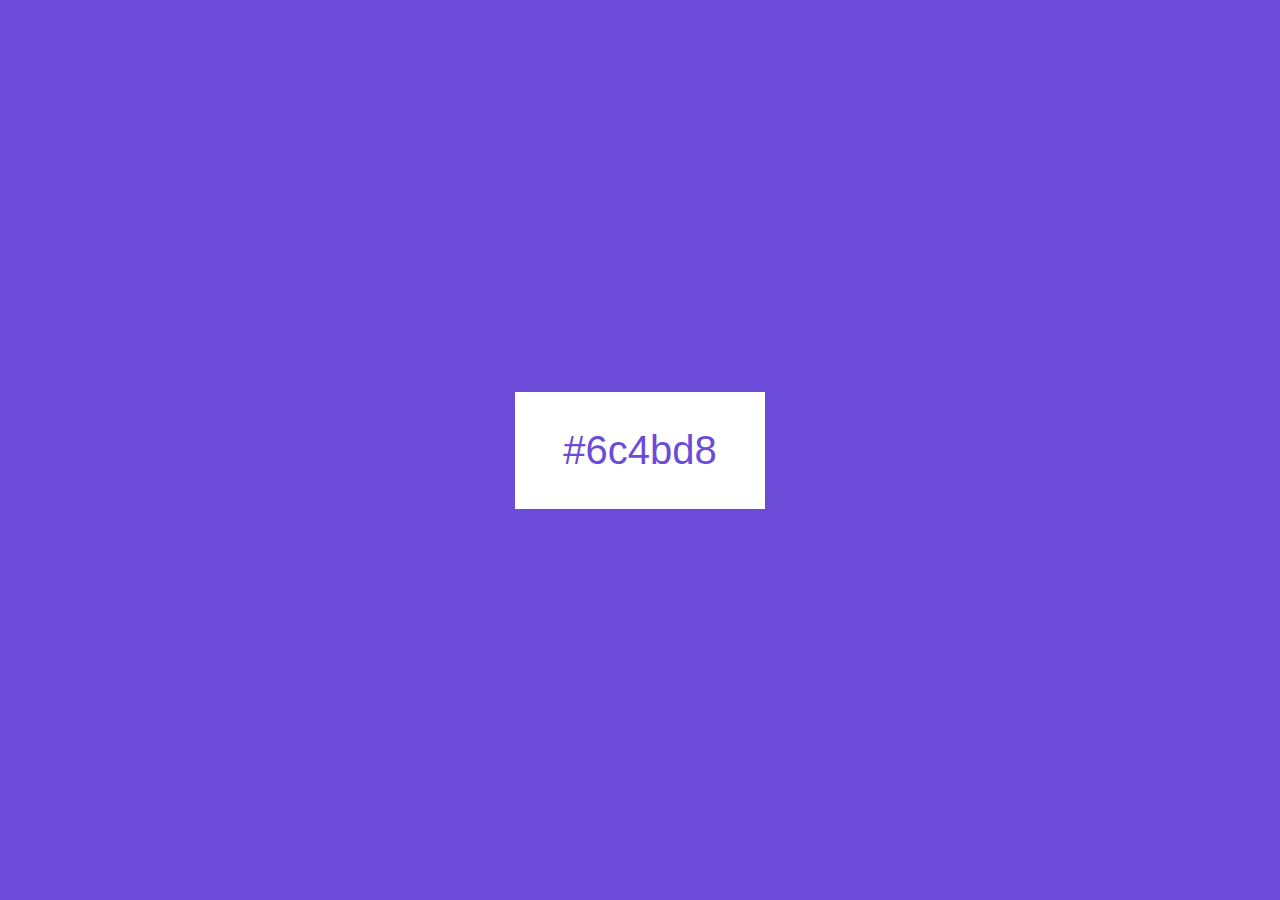
<file: index.html>
<!DOCTYPE html>
<html lang="en">

<head>
    <meta charset="UTF-8">
    <meta name="viewport" content="width=device-width, initial-scale=1.0">
    <meta http-equiv="X-UA-Compatible" content="ie=edge">
    <title>#000000</title>
    <link type="image/x-icon" rel="shortcut icon" href="[data-uri]">
    <style>
        :root {
            --color: #000000;
            --color-transparent: #00000022;
        }

        ::selection {
            background: var(--color-transparent);
        }

        html,
        body {
            background: var(--color);
            height: 100%;
            margin: 0;
        }

        body {
            display: flex;
            align-items: center;
            justify-content: center;
            cursor: pointer;
        }

        #color {
            background: white;
            color: var(--color);
            font-size: 2.5rem;
            font-weight: 300;
            padding: 2.25rem 3rem;
            font-family: -apple-system, BlinkMacSystemFont, avenir next, avenir, helvetica neue, helvetica, ubuntu, roboto, noto, segoe ui, arial, sans-serif;
            cursor: text;
        }
    </style>
</head>

<body>
    <p id="color">#000000</p>
    <script>
        function randomInt(min, max) {
            return Math.floor(Math.random() * (max - min + 1) + min);
        }

        function hslToHex(h, s, l) {
            h /= 360;
            s /= 100;
            l /= 100;
            var r = void 0,
                g = void 0,
                b = void 0;
            if (s === 0) {
                r = g = b = l; // achromatic
            } else {
                var hue2rgb = function hue2rgb(p, q, t) {
                    if (t < 0) t += 1;
                    if (t > 1) t -= 1;
                    if (t < 1 / 6) return p + (q - p) * 6 * t;
                    if (t < 1 / 2) return q;
                    if (t < 2 / 3) return p + (q - p) * (2 / 3 - t) * 6;
                    return p;
                };
                var q = l < 0.5 ? l * (1 + s) : l + s - l * s;
                var p = 2 * l - q;
                r = hue2rgb(p, q, h + 1 / 3);
                g = hue2rgb(p, q, h);
                b = hue2rgb(p, q, h - 1 / 3);
            }
            var toHex = function toHex(x) {
                var hex = Math.round(x * 255).toString(16);
                return hex.length === 1 ? '0' + hex : hex;
            };
            return '#' + toHex(r) + toHex(g) + toHex(b);
        }

        window.onload = function () {
            let stopProp = function (ev) {
                ev.stopPropagation();
            }

            var colorElement = document.getElementById("color");
            colorElement.addEventListener("click", stopProp, false);
            colorElement.addEventListener("mousedown", stopProp, false);

            var setFavicon = function (hex) {
                var canvas = document.createElement('canvas');
                canvas.width = 16;
                canvas.height = 16;
                var ctx = canvas.getContext('2d');
                ctx.fillStyle = hex;
                ctx.fillRect(0, 0, 16, 16);
                document.getElementsByTagName('link')[0].href = canvas.toDataURL("image/x-icon");
            }

            var setRandomColor = function setRandomColor() {
                var h = void 0,
                    s = void 0,
                    l = void 0;

                h = randomInt(0, 359);
                s = randomInt(55, 75);
                l = randomInt(40, 60);

                document.documentElement.style.setProperty('--color', 'hsl(' + h + ', ' + s + '%, ' + l + '%)');
                var hex = hslToHex(h, s, l);
                document.title = hex;
                colorElement.innerHTML = hex;
                document.documentElement.style.setProperty('--color-transparent', hex + '22');

                setFavicon(hex);
            };
            setRandomColor();

            var body = document.getElementsByTagName("body")[0];
            body.addEventListener("mousedown", function (ev) {
                ev.preventDefault();
            });
            body.addEventListener("click", function () {
                setRandomColor();
            }, false);
        };
    </script>
</body>

</html>
</file>
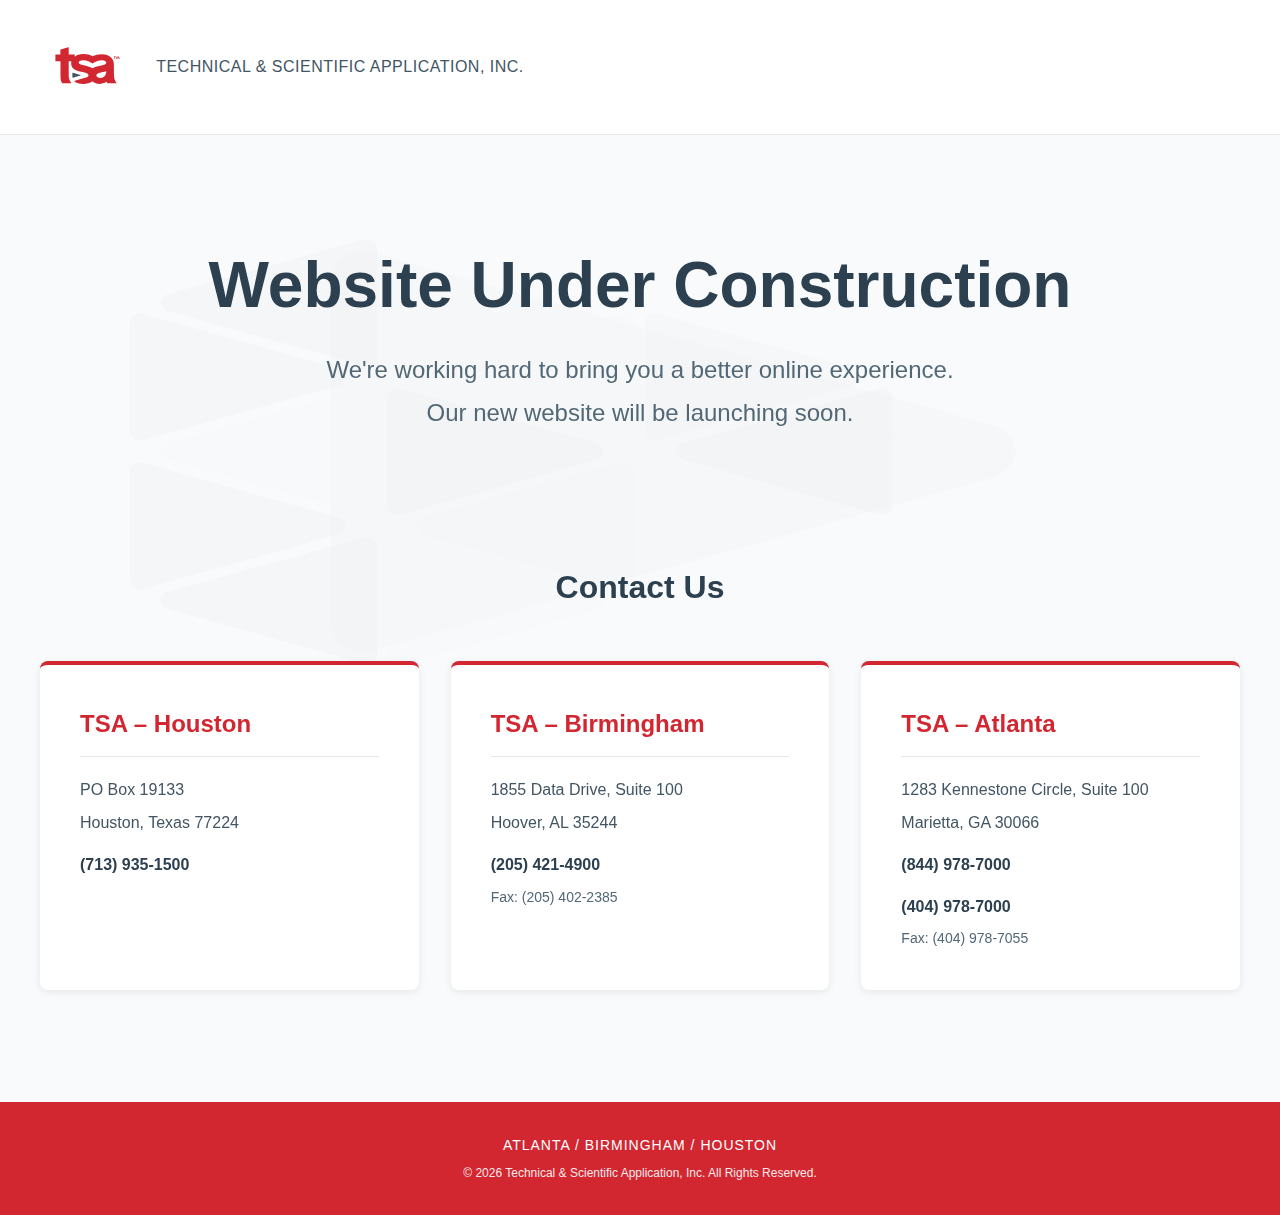
<file: under-construction/index.html>
<!DOCTYPE html>
<html lang="en">
<head>
    <meta charset="UTF-8">
    <meta name="viewport" content="width=device-width, initial-scale=1.0">
    <meta name="description" content="TSA - Technical & Scientific Application, Inc. website is currently under construction. Contact us at our Houston, Birmingham, or Atlanta offices.">
    <title>TSA - Website Under Construction</title>

    <!-- Custom CSS -->
    <link rel="stylesheet" href="styles.css">
</head>
<body>
    <!-- Watermark Background -->
    <div class="watermark-container">
        <img src="assets/Web_Arrow.svg" alt="" class="watermark" aria-hidden="true">
    </div>

    <!-- Header -->
    <header class="header">
        <div class="container">
            <div class="logo-wrapper">
                <img src="assets/tsa_pri_pos_rgb.svg" alt="TSA - Technical & Scientific Application, Inc." class="logo">
                <span class="tagline">Technical & Scientific Application, Inc.</span>
            </div>
        </div>
    </header>

    <!-- Main Content -->
    <main class="main-content">
        <div class="container">
            <!-- Hero Section -->
            <section class="hero">
                <h1 class="hero-title">Website Under Construction</h1>
                <p class="hero-subtitle">We're working hard to bring you a better online experience.<br>Our new website will be launching soon.</p>
            </section>

            <!-- Contact Information Section -->
            <section class="contact-section">
                <h2 class="section-title">Contact Us</h2>

                <div class="offices-grid">
                    <!-- Houston Office -->
                    <div class="office-card">
                        <h3 class="office-name">TSA – Houston</h3>
                        <div class="office-details">
                            <p>PO Box 19133</p>
                            <p>Houston, Texas 77224</p>
                            <p class="phone">(713) 935-1500</p>
                        </div>
                    </div>

                    <!-- Birmingham Office -->
                    <div class="office-card">
                        <h3 class="office-name">TSA – Birmingham</h3>
                        <div class="office-details">
                            <p>1855 Data Drive, Suite 100</p>
                            <p>Hoover, AL 35244</p>
                            <p class="phone">(205) 421-4900</p>
                            <p class="fax">Fax: (205) 402-2385</p>
                        </div>
                    </div>

                    <!-- Atlanta Office -->
                    <div class="office-card">
                        <h3 class="office-name">TSA – Atlanta</h3>
                        <div class="office-details">
                            <p>1283 Kennestone Circle, Suite 100</p>
                            <p>Marietta, GA 30066</p>
                            <p class="phone">(844) 978-7000</p>
                            <p class="phone">(404) 978-7000</p>
                            <p class="fax">Fax: (404) 978-7055</p>
                        </div>
                    </div>
                </div>
            </section>
        </div>
    </main>

    <!-- Footer -->
    <footer class="footer">
        <div class="container">
            <div class="footer-content">
                <p class="footer-locations">Atlanta / Birmingham / Houston</p>
                <p class="footer-copyright">&copy; <span id="current-year"></span> Technical & Scientific Application, Inc. All Rights Reserved.</p>
            </div>
        </div>
    </footer>

    <script>
        // Set current year in footer
        document.getElementById('current-year').textContent = new Date().getFullYear();
    </script>
</body>
</html>
</file>
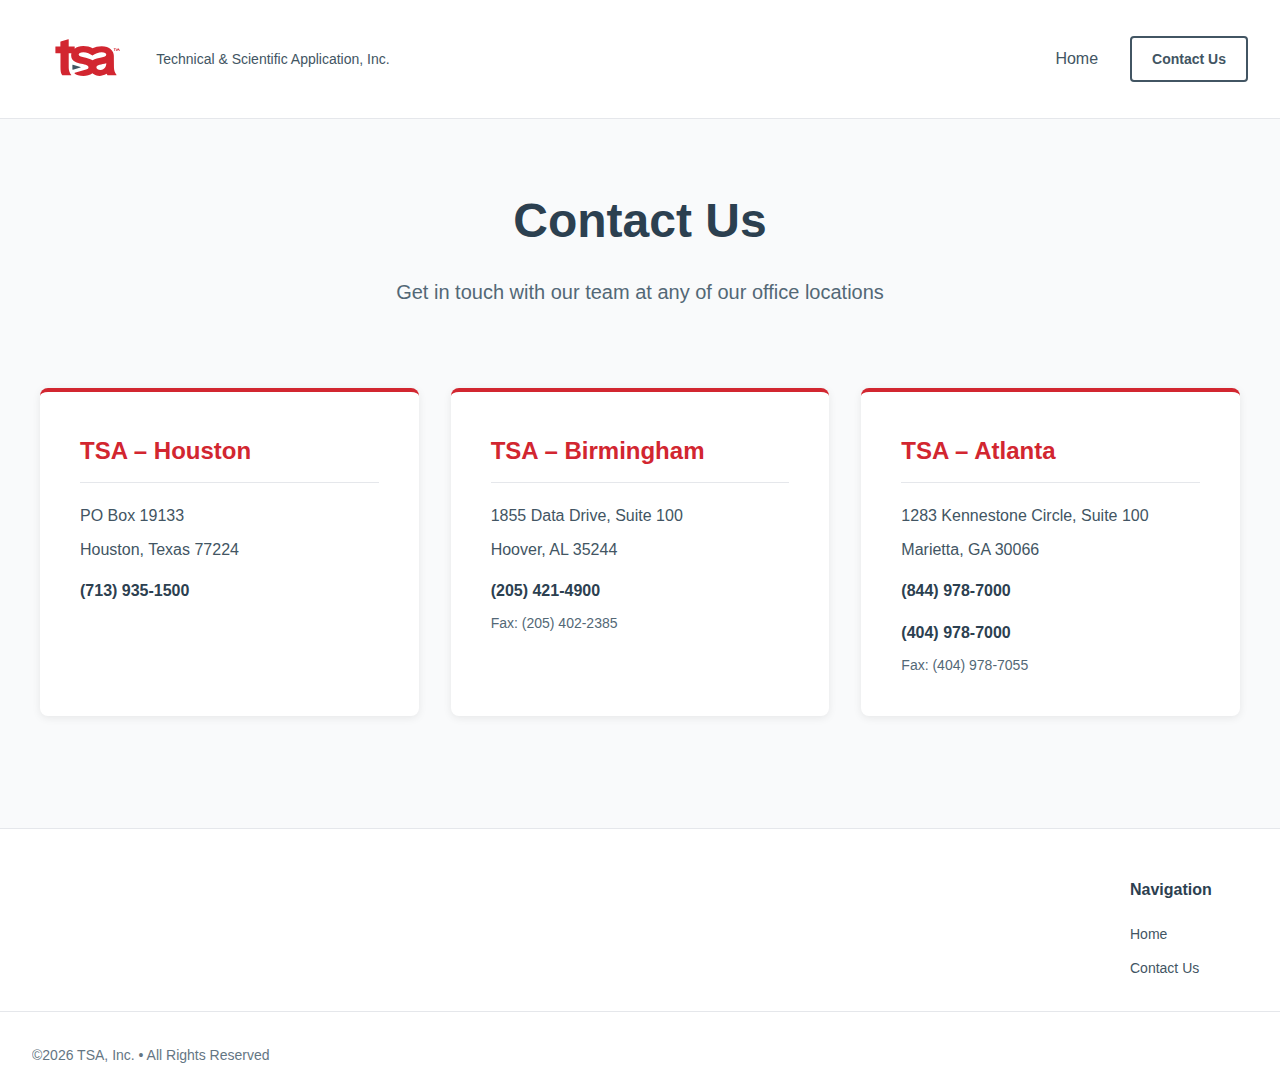
<file: contact.html>
<!DOCTYPE html>
<html lang="en">
<head>
    <meta charset="UTF-8">
    <meta name="viewport" content="width=device-width, initial-scale=1.0">
    <meta name="description" content="Contact TSA - Technical & Scientific Application, Inc. Reach out to our Houston, Birmingham, or Atlanta offices.">
    <title>Contact Us - TSA</title>

    <!-- Custom CSS -->
    <link rel="stylesheet" href="styles.css">
</head>
<body>
    <!-- Navigation Header -->
    <nav class="nav">
        <div class="container">
            <div class="nav-content">
                <div class="nav-logo">
                    <img src="assets/tsa_pri_pos_rgb.svg" alt="TSA - Technical & Scientific Application, Inc." class="logo">
                    <span class="nav-company-name">Technical & Scientific Application, Inc.</span>
                </div>
                <div class="nav-links">
                    <a href="index.html" class="nav-link">Home</a>
                    <a href="contact.html" class="btn btn-outline">Contact Us</a>
                </div>
            </div>
        </div>
    </nav>

    <!-- Page Title -->
    <section class="page-header">
        <div class="container">
            <h1 class="page-title">Contact Us</h1>
            <p class="page-subtitle">Get in touch with our team at any of our office locations</p>
        </div>
    </section>

    <!-- Main Content -->
    <main class="main-content">
        <div class="container">
            <!-- Office Locations Grid -->
            <section class="contact-section">
                <div class="offices-grid">
                    <!-- Houston Office -->
                    <div class="office-card">
                        <h3 class="office-name">TSA – Houston</h3>
                        <div class="office-details">
                            <p>PO Box 19133</p>
                            <p>Houston, Texas 77224</p>
                            <p class="phone">(713) 935-1500</p>
                        </div>
                    </div>

                    <!-- Birmingham Office -->
                    <div class="office-card">
                        <h3 class="office-name">TSA – Birmingham</h3>
                        <div class="office-details">
                            <p>1855 Data Drive, Suite 100</p>
                            <p>Hoover, AL 35244</p>
                            <p class="phone">(205) 421-4900</p>
                            <p class="fax">Fax: (205) 402-2385</p>
                        </div>
                    </div>

                    <!-- Atlanta Office -->
                    <div class="office-card">
                        <h3 class="office-name">TSA – Atlanta</h3>
                        <div class="office-details">
                            <p>1283 Kennestone Circle, Suite 100</p>
                            <p>Marietta, GA 30066</p>
                            <p class="phone">(844) 978-7000</p>
                            <p class="phone">(404) 978-7000</p>
                            <p class="fax">Fax: (404) 978-7055</p>
                        </div>
                    </div>
                </div>
            </section>
        </div>
    </main>

    <!-- Footer -->
    <footer class="footer-new">
        <div class="container">
            <div class="footer-main">
                <div class="footer-brand">
                    <!--<img src="assets/tsa_pri_pos_rgb.svg" alt="TSA" class="logo">-->
                    <!--<p class="footer-company-name">Technical & Scientific Application, Inc</p>-->
                </div>
                <div class="footer-links">
                    <div class="footer-column">
                        <h5 class="footer-heading">Navigation</h5>
                        <a href="index.html" class="footer-link">Home</a>
                        <a href="contact.html" class="footer-link">Contact Us</a>
                    </div>
                </div>
            </div>
            <div class="footer-divider"></div>
            <div class="footer-bottom">
                <p class="footer-copyright">&copy;<span id="current-year"></span> TSA, Inc. • All Rights Reserved</p>
                <!--<a href="#" class="footer-terms">Terms & Conditions</a>-->
            </div>
        </div>
    </footer>

    <script>
        const yearEl = document.getElementById('current-year');
        if (yearEl) {
            yearEl.textContent = new Date().getFullYear();
        }

        const alignFooterNav = () => {
            const contactButton = document.querySelector('.nav-links .btn-outline');
            const footerLinks = document.querySelector('.footer-links');
            if (!contactButton || !footerLinks) {
                return;
            }

            footerLinks.style.transform = 'translateX(0)';
            const buttonLeft = contactButton.getBoundingClientRect().left;
            const footerLeft = footerLinks.getBoundingClientRect().left;
            const offset = Math.round(buttonLeft - footerLeft);
            footerLinks.style.transform = `translateX(${offset}px)`;
        };

        window.addEventListener('load', alignFooterNav);
        window.addEventListener('resize', alignFooterNav);
    </script>
</body>
</html>
</file>
<file: under-construction/styles.css>
/* ============================================
   TSA Brand Colors (from Brand ID Guide)
   ============================================ */
:root {
    /* Primary Colors */
    --tsa-red: #D22630;
    --tsa-blue: #425563;
    --tsa-blue-medium: #536876;
    --tsa-blue-dark: #2C4050;

    /* Secondary Colors */
    --light-blue: #B6C9D3;
    --teal: #58B2B7;
    --orange: #F47B26;
    --light-grey: #A5A5A5;

    /* Neutral Colors */
    --white: #FFFFFF;
    --off-white: #F9FAFB;
    --text-dark: #2C4050;
}

/* ============================================
   Global Styles
   ============================================ */
* {
    margin: 0;
    padding: 0;
    box-sizing: border-box;
}

body {
    font-family: -apple-system, BlinkMacSystemFont, 'Segoe UI', 'Helvetica Neue', Arial, sans-serif;
    color: var(--tsa-blue);
    background-color: var(--off-white);
    line-height: 1.6;
    overflow-x: hidden;
    position: relative;
    min-height: 100vh;
    display: flex;
    flex-direction: column;
}

/* ============================================
   Container & Utility Classes
   ============================================ */
.container {
    max-width: 1280px;
    margin: 0 auto;
    padding: 0 1.5rem;
}

@media (min-width: 768px) {
    .container {
        padding: 0 2rem;
    }
}

/* ============================================
   Watermark Background
   ============================================ */
.watermark-container {
    position: fixed;
    bottom: 0;
    left: 50%;
    transform: translateX(-50%);
    width: 100%;
    max-width: 800px;
    height: auto;
    z-index: 0;
    pointer-events: none;
    overflow: hidden;
}

.watermark {
    width: 100%;
    height: auto;
    opacity: 0.08;
    display: block;
}

/* ============================================
   Header
   ============================================ */
.header {
    background-color: var(--white);
    position: relative;
    z-index: 10;
    border-bottom: 1px solid #E5E7EB;
}

.header .container {
    padding-top: 2rem;
    padding-bottom: 2rem;
}

.logo-wrapper {
    display: flex;
    align-items: center;
    gap: 1rem;
}

.logo {
    height: 50px;
    width: auto;
}

.tagline {
    font-size: 0.875rem;
    font-weight: 300;
    color: var(--tsa-blue);
    letter-spacing: 0.5px;
    text-transform: uppercase;
}

/* ============================================
   Main Content
   ============================================ */
.main-content {
    flex: 1;
    position: relative;
    z-index: 5;
    padding: 3rem 0;
}

/* ============================================
   Hero Section
   ============================================ */
.hero {
    margin-bottom: 4rem;
    padding: 3rem 1rem;
    text-align: center;
}

.hero-title {
    font-size: 3rem;
    font-weight: 700;
    color: var(--tsa-blue-dark);
    margin-bottom: 1.5rem;
    line-height: 1.2;
}

.hero-subtitle {
    font-size: 1.25rem;
    font-weight: 300;
    color: var(--tsa-blue-medium);
    max-width: 700px;
    margin: 0 auto;
    line-height: 1.8;
}

/* ============================================
   Contact Section
   ============================================ */
.contact-section {
    margin-bottom: 4rem;
}

.section-title {
    font-size: 2rem;
    font-weight: 600;
    color: var(--tsa-blue-dark);
    margin-bottom: 3rem;
    text-align: center;
}

.offices-grid {
    display: grid;
    grid-template-columns: 1fr;
    gap: 2rem;
    max-width: 1200px;
    margin: 0 auto;
}

/* Office Cards */
.office-card {
    background-color: var(--white);
    border-radius: 8px;
    padding: 2rem;
    box-shadow: 0 2px 8px rgba(0, 0, 0, 0.08);
    border-top: 4px solid var(--tsa-red);
    transition: transform 0.3s ease, box-shadow 0.3s ease;
}

.office-card:hover {
    transform: translateY(-4px);
    box-shadow: 0 8px 16px rgba(0, 0, 0, 0.12);
}

.office-name {
    font-size: 1.5rem;
    font-weight: 600;
    color: var(--tsa-red);
    margin-bottom: 1.25rem;
    padding-bottom: 0.75rem;
    border-bottom: 1px solid #E5E7EB;
}

.office-details {
    color: var(--tsa-blue);
}

.office-details p {
    margin-bottom: 0.5rem;
    font-size: 1rem;
    font-weight: 400;
    line-height: 1.6;
}

.office-details p:last-child {
    margin-bottom: 0;
}

.office-details .phone {
    font-weight: 600;
    color: var(--tsa-blue-dark);
    margin-top: 1rem;
}

.office-details .phone:first-of-type {
    margin-top: 1rem;
}

.office-details .fax {
    font-size: 0.875rem;
    color: var(--tsa-blue-medium);
    font-weight: 400;
}

/* ============================================
   Footer
   ============================================ */
.footer {
    background-color: var(--tsa-red);
    color: var(--white);
    padding: 2rem 0;
    margin-top: auto;
    position: relative;
    z-index: 10;
}

.footer-content {
    display: flex;
    flex-direction: column;
    gap: 0.5rem;
    text-align: center;
}

.footer-locations {
    font-size: 0.875rem;
    font-weight: 300;
    letter-spacing: 1px;
    text-transform: uppercase;
}

.footer-copyright {
    font-size: 0.75rem;
    font-weight: 300;
    opacity: 0.9;
}

/* ============================================
   Responsive Breakpoints
   ============================================ */

/* Tablet: 768px and up */
@media (min-width: 768px) {
    .logo {
        height: 60px;
    }

    .tagline {
        font-size: 1rem;
    }

    .hero-title {
        font-size: 3.5rem;
    }

    .hero-subtitle {
        font-size: 1.375rem;
    }

    .offices-grid {
        grid-template-columns: repeat(2, 1fr);
    }

    .watermark-container {
        max-width: 1000px;
    }
}

/* Desktop: 1024px and up */
@media (min-width: 1024px) {
    .logo {
        height: 70px;
    }

    .hero {
        padding: 4rem 1rem;
    }

    .hero-title {
        font-size: 4rem;
    }

    .hero-subtitle {
        font-size: 1.5rem;
    }

    .offices-grid {
        grid-template-columns: repeat(3, 1fr);
    }

    .office-card {
        padding: 2.5rem;
    }

    .watermark-container {
        max-width: 1200px;
    }
}

/* Large Desktop: 1440px and up */
@media (min-width: 1440px) {
    .watermark-container {
        max-width: 1400px;
    }
}

/* ============================================
   Mobile Adjustments
   ============================================ */
@media (max-width: 767px) {
    .logo-wrapper {
        flex-direction: column;
        align-items: flex-start;
        gap: 0.5rem;
    }

    .hero {
        padding: 2rem 1rem;
    }

    .hero-title {
        font-size: 2rem;
    }

    .hero-subtitle {
        font-size: 1.125rem;
    }

    .section-title {
        font-size: 1.75rem;
    }

    .office-card {
        padding: 1.5rem;
    }

    .watermark {
        opacity: 0.05;
    }
}

/* ============================================
   Print Styles
   ============================================ */
@media print {
    .watermark-container {
        display: none;
    }

    .office-card {
        break-inside: avoid;
        box-shadow: none;
        border: 1px solid #E5E7EB;
    }

    .footer {
        background-color: var(--tsa-blue-dark);
    }
}
</file>
<file: styles.css>
/* ============================================
   TSA Brand Colors (from Brand ID Guide)
   ============================================ */
:root {
    /* Primary Colors */
    --tsa-red: #D22630;
    --tsa-blue: #425563;
    --tsa-blue-medium: #536876;
    --tsa-blue-dark: #2C4050;

    /* Secondary Colors */
    --light-blue: #B6C9D3;
    --teal: #58B2B7;
    --orange: #F47B26;
    --light-grey: #A5A5A5;

    /* Neutral Colors */
    --white: #FFFFFF;
    --off-white: #F9FAFB;
    --text-dark: #2C4050;
}

/* ============================================
   Global Styles
   ============================================ */
* {
    margin: 0;
    padding: 0;
    box-sizing: border-box;
}

body {
    font-family: -apple-system, BlinkMacSystemFont, 'Segoe UI', 'Helvetica Neue', Arial, sans-serif;
    color: var(--tsa-blue);
    background-color: var(--off-white);
    line-height: 1.6;
    overflow-x: hidden;
    position: relative;
    min-height: 100vh;
    display: flex;
    flex-direction: column;
}

/* ============================================
   Container & Utility Classes
   ============================================ */
.container {
    max-width: 1280px;
    margin: 0 auto;
    padding: 0 1.5rem;
}

@media (min-width: 768px) {
    .container {
        padding: 0 2rem;
    }
}

/* ============================================
   Watermark Background
   ============================================ */
.watermark-container {
    position: fixed;
    bottom: 0;
    left: 50%;
    transform: translateX(-50%);
    width: 100%;
    max-width: 800px;
    height: auto;
    z-index: 0;
    pointer-events: none;
    overflow: hidden;
}

.watermark {
    width: 100%;
    height: auto;
    opacity: 0.08;
    display: block;
}

/* ============================================
   Header
   ============================================ */
.header {
    background-color: var(--white);
    position: relative;
    z-index: 10;
    border-bottom: 1px solid #E5E7EB;
}

.header .container {
    padding-top: 2rem;
    padding-bottom: 2rem;
}

.logo-wrapper {
    display: flex;
    align-items: center;
    gap: 1rem;
}

.logo {
    height: 50px;
    width: auto;
}

.tagline {
    font-size: 0.875rem;
    font-weight: 300;
    color: var(--tsa-blue);
    letter-spacing: 0.5px;
    text-transform: uppercase;
}

/* ============================================
   Main Content
   ============================================ */
.main-content {
    flex: 1;
    position: relative;
    z-index: 5;
    padding: 3rem 0;
}

/* ============================================
   Hero Section
   ============================================ */
.hero {
    margin-bottom: 4rem;
    padding: 3rem 1rem;
    text-align: center;
}

.hero-title {
    font-size: 3rem;
    font-weight: 700;
    color: var(--tsa-blue-dark);
    margin-bottom: 1.5rem;
    line-height: 1.2;
}

.hero-subtitle {
    font-size: 1.25rem;
    font-weight: 300;
    color: var(--tsa-blue-medium);
    max-width: 700px;
    margin: 0 auto;
    line-height: 1.8;
}

/* ============================================
   Contact Section
   ============================================ */
.contact-section {
    margin-bottom: 4rem;
}

.section-title {
    font-size: 2rem;
    font-weight: 600;
    color: var(--tsa-blue-dark);
    margin-bottom: 3rem;
    text-align: center;
}

.offices-grid {
    display: grid;
    grid-template-columns: 1fr;
    gap: 2rem;
    max-width: 1200px;
    margin: 0 auto;
}

/* Office Cards */
.office-card {
    background-color: var(--white);
    border-radius: 8px;
    padding: 2rem;
    box-shadow: 0 2px 8px rgba(0, 0, 0, 0.08);
    border-top: 4px solid var(--tsa-red);
    transition: transform 0.3s ease, box-shadow 0.3s ease;
}

.office-card:hover {
    transform: translateY(-4px);
    box-shadow: 0 8px 16px rgba(0, 0, 0, 0.12);
}

.office-name {
    font-size: 1.5rem;
    font-weight: 600;
    color: var(--tsa-red);
    margin-bottom: 1.25rem;
    padding-bottom: 0.75rem;
    border-bottom: 1px solid #E5E7EB;
}

.office-details {
    color: var(--tsa-blue);
}

.office-details p {
    margin-bottom: 0.5rem;
    font-size: 1rem;
    font-weight: 400;
    line-height: 1.6;
}

.office-details p:last-child {
    margin-bottom: 0;
}

.office-details .phone {
    font-weight: 600;
    color: var(--tsa-blue-dark);
    margin-top: 1rem;
}

.office-details .phone:first-of-type {
    margin-top: 1rem;
}

.office-details .fax {
    font-size: 0.875rem;
    color: var(--tsa-blue-medium);
    font-weight: 400;
}

/* ============================================
   Footer
   ============================================ */
.footer {
    background-color: var(--tsa-red);
    color: var(--white);
    padding: 2rem 0;
    margin-top: auto;
    position: relative;
    z-index: 10;
}

.footer-content {
    display: flex;
    flex-direction: column;
    gap: 0.5rem;
    text-align: center;
}

.footer-locations {
    font-size: 0.875rem;
    font-weight: 300;
    letter-spacing: 1px;
    text-transform: uppercase;
}

.footer-copyright {
    font-size: 0.75rem;
    font-weight: 300;
    opacity: 0.9;
}

/* ============================================
   Responsive Breakpoints
   ============================================ */

/* Tablet: 768px and up */
@media (min-width: 768px) {
    .logo {
        height: 60px;
    }

    .tagline {
        font-size: 1rem;
    }

    .hero-title {
        font-size: 3.5rem;
    }

    .hero-subtitle {
        font-size: 1.375rem;
    }

    .offices-grid {
        grid-template-columns: repeat(2, 1fr);
    }

    .watermark-container {
        max-width: 1000px;
    }
}

/* Desktop: 1024px and up */
@media (min-width: 1024px) {
    .logo {
        height: 70px;
    }

    .hero {
        padding: 4rem 1rem;
    }

    .hero-title {
        font-size: 4rem;
    }

    .hero-subtitle {
        font-size: 1.5rem;
    }

    .offices-grid {
        grid-template-columns: repeat(3, 1fr);
    }

    .office-card {
        padding: 2.5rem;
    }

    .watermark-container {
        max-width: 1200px;
    }
}

/* Large Desktop: 1440px and up */
@media (min-width: 1440px) {
    .watermark-container {
        max-width: 1400px;
    }
}

/* ============================================
   Mobile Adjustments
   ============================================ */
@media (max-width: 767px) {
    .logo-wrapper {
        flex-direction: column;
        align-items: flex-start;
        gap: 0.5rem;
    }

    .hero {
        padding: 2rem 1rem;
    }

    .hero-title {
        font-size: 2rem;
    }

    .hero-subtitle {
        font-size: 1.125rem;
    }

    .section-title {
        font-size: 1.75rem;
    }

    .office-card {
        padding: 1.5rem;
    }

    .watermark {
        opacity: 0.05;
    }
}

/* ============================================
   Print Styles
   ============================================ */
@media print {
    .watermark-container {
        display: none;
    }

    .office-card {
        break-inside: avoid;
        box-shadow: none;
        border: 1px solid #E5E7EB;
    }

    .footer {
        background-color: var(--tsa-blue-dark);
    }
}

/* ============================================
   Navigation (New Homepage)
   ============================================ */
.nav {
    background-color: var(--white);
    border-bottom: 1px solid #E5E7EB;
    position: sticky;
    top: 0;
    z-index: 100;
}

.nav-content {
    display: flex;
    justify-content: space-between;
    align-items: center;
    padding: 1.5rem 0;
}

.nav-logo {
    display: flex;
    align-items: center;
    gap: 1rem;
}

.nav-logo .logo {
    height: 50px;
    width: auto;
}

.nav-company-name {
    font-size: 0.875rem;
    color: var(--tsa-blue);
    font-weight: 400;
}

.nav-links {
    display: flex;
    align-items: center;
    gap: 2rem;
}

.nav-link {
    color: var(--tsa-blue);
    text-decoration: none;
    font-weight: 400;
    font-size: 1rem;
    transition: color 0.3s ease;
}

.nav-link:hover,
.nav-link.active {
    color: var(--tsa-red);
}


/* ============================================
   Buttons
   ============================================ */
.btn {
    display: inline-block;
    padding: 0.625rem 1.25rem;
    text-decoration: none;
    border-radius: 4px;
    font-weight: 600;
    transition: all 0.3s ease;
    cursor: pointer;
    border: none;
    font-size: 0.875rem;
}

.btn-primary {
    background-color: var(--tsa-red);
    color: var(--white);
}

.btn-primary:hover {
    background-color: #B21F29;
    transform: translateY(-2px);
    box-shadow: 0 4px 8px rgba(210, 38, 48, 0.3);
}

.btn-outline {
    background-color: transparent;
    color: var(--tsa-blue);
    border: 2px solid var(--tsa-blue);
}

.btn-outline:hover {
    background-color: var(--tsa-blue);
    color: var(--white);
    transform: translateY(-2px);
    box-shadow: 0 4px 8px rgba(66, 85, 99, 0.3);
}

.btn-large {
    padding: 0.75rem 1.5rem;
    font-size: 0.9375rem;
}

/* ============================================
   Hero Section (Homepage)
   ============================================ */
.hero-home {
    background-color: var(--white);
}

.hero-split {
    display: grid;
    grid-template-columns: 1fr 1fr;
    min-height: 450px;
}

.hero-image {
    position: relative;
    overflow: hidden;
}

.hero-img {
    width: 100%;
    height: 100%;
    object-fit: cover;
}

.hero-content {
    background-color: var(--tsa-blue-dark);
    padding: 3rem 2.5rem;
    display: flex;
    flex-direction: column;
    justify-content: center;
    align-items: flex-start;
    color: var(--white);
}

.hero-home-title {
    font-size: 2rem;
    font-weight: 700;
    line-height: 1.3;
    margin-bottom: 1.25rem;
    color: var(--white);
}

.hero-home-text {
    font-size: 0.9375rem;
    line-height: 1.7;
    margin-bottom: 1.5rem;
    color: var(--white);
    opacity: 0.95;
}

/* ============================================
   Solutions Section
   ============================================ */
.solutions {
    padding: 4rem 0;
    background-color: var(--off-white);
}

.section-header {
    margin-bottom: 2.5rem;
}

.accent-line {
    width: 50px;
    height: 3px;
    background-color: var(--tsa-red);
    margin-bottom: 0.875rem;
}

.section-heading {
    font-size: 1.25rem;
    font-weight: 600;
    color: var(--tsa-blue-medium);
    text-transform: uppercase;
    letter-spacing: 0.5px;
}

.solutions-grid {
    display: grid;
    grid-template-columns: repeat(3, 1fr);
    gap: 2rem;
}

.solution-card {
    background-color: var(--white);
    border-radius: 8px;
    overflow: hidden;
    box-shadow: 0 2px 8px rgba(0, 0, 0, 0.08);
    display: flex;
    flex-direction: column;
    transition: transform 0.3s ease, box-shadow 0.3s ease;
}

.solution-card:hover {
    transform: translateY(-8px);
    box-shadow: 0 12px 24px rgba(0, 0, 0, 0.15);
}

.solution-image {
    width: 100%;
    aspect-ratio: 16 / 9;
    overflow: hidden;
}

.card-img {
    width: 100%;
    height: 100%;
    object-fit: cover;
}

.solution-content {
    padding: 2rem;
    display: flex;
    flex-direction: column;
    flex: 1;
}

.solution-title {
    font-size: 1.25rem;
    font-weight: 600;
    color: var(--tsa-blue-dark);
    margin-bottom: 1rem;
}

.solution-description {
    font-size: 1rem;
    color: var(--tsa-blue-medium);
    line-height: 1.6;
    margin-bottom: 1.5rem;
}

.solution-link {
    display: inline-flex;
    align-items: center;
    gap: 0.5rem;
    color: var(--tsa-red);
    text-decoration: none;
    font-weight: 600;
    margin-top: auto;
    transition: gap 0.3s ease;
}

.solution-link:hover {
    gap: 0.75rem;
}

.arrow-icon {
    width: 20px;
    height: auto;
}

/* ============================================
   CTA Section
   ============================================ */
.cta-section {
    padding: 4rem 0;
    background-color: var(--off-white);
    border-top: 1px solid #E5E7EB;
}

.cta-content {
    text-align: center;
    max-width: 700px;
    margin: 0 auto;
}

.cta-title {
    font-size: 2rem;
    font-weight: 700;
    color: var(--tsa-red);
    margin-bottom: 1.25rem;
    line-height: 1.3;
}

.cta-text {
    font-size: 1rem;
    color: var(--tsa-blue);
    line-height: 1.7;
    margin-bottom: 1.75rem;
}

/* ============================================
   Footer (New Design)
   ============================================ */
.footer-new {
    background-color: var(--white);
    padding: 3rem 0 1.5rem;
    border-top: 1px solid #E5E7EB;
    margin-top: auto;
}

.footer-main {
    display: grid;
    grid-template-columns: 2fr 1fr;
    gap: 4rem;
    margin-bottom: 2rem;
}

.footer-brand {
    display: flex;
    flex-direction: column;
    gap: 1rem;
}

.footer-logo {
    height: 50px;
    width: auto;
}

.footer-company-name {
    font-size: 1rem;
    color: var(--tsa-blue);
    font-weight: 400;
}

.footer-links {
    display: flex;
    justify-content: flex-start;
}

.footer-column {
    display: flex;
    flex-direction: column;
    gap: 0.75rem;
}

.footer-heading {
    font-size: 1rem;
    font-weight: 600;
    color: var(--tsa-blue-dark);
    margin-bottom: 0.5rem;
}

.footer-link {
    font-size: 0.875rem;
    color: var(--tsa-blue);
    text-decoration: none;
    transition: color 0.3s ease;
}

.footer-link:hover {
    color: var(--tsa-red);
}

.footer-divider {
    height: 1px;
    background-color: #E5E7EB;
    margin: 2rem 0;
    width: 100vw;
    margin-left: calc(50% - 50vw);
}

.footer-bottom {
    display: flex;
    justify-content: space-between;
    align-items: center;
}

.footer-copyright {
    font-size: 0.875rem;
    color: var(--tsa-blue-medium);
}

.footer-terms {
    font-size: 0.875rem;
    color: var(--tsa-blue);
    text-decoration: underline;
    transition: color 0.3s ease;
}

.footer-terms:hover {
    color: var(--tsa-red);
}

/* ============================================
   Page Header (Contact Page)
   ============================================ */
.page-header {
    padding: 4rem 0 2rem;
    background-color: var(--off-white);
    text-align: center;
}

.page-title {
    font-size: 3rem;
    font-weight: 700;
    color: var(--tsa-blue-dark);
    margin-bottom: 1rem;
}

.page-subtitle {
    font-size: 1.25rem;
    color: var(--tsa-blue-medium);
}

/* ============================================
   Responsive Design
   ============================================ */

/* Tablet: 768px and up */
@media (min-width: 768px) {
    .nav-logo .logo {
        height: 60px;
    }

    .hero-home-title {
        font-size: 2.25rem;
    }

    .solutions-grid {
        grid-template-columns: repeat(2, 1fr);
    }
}

/* Desktop: 1024px and up */
@media (min-width: 1024px) {
    .nav-logo .logo {
        height: 70px;
    }

    .hero-home-title {
        font-size: 2.5rem;
    }

    .hero-content {
        padding: 3.5rem 3rem;
    }

    .solutions-grid {
        grid-template-columns: repeat(3, 1fr);
    }
}

/* Mobile Adjustments */
@media (max-width: 767px) {
    .nav-company-name {
        display: none;
    }

    .nav-links {
        gap: 1rem;
    }

    .nav-link {
        display: none;
    }

    .hero-split {
        grid-template-columns: 1fr;
        display: flex;
        flex-direction: column-reverse;
    }

    .hero-image {
        min-height: 300px;
        order: 2;
    }

    .hero-content {
        padding: 3rem 2rem;
        order: 1;
    }

    .hero-home-title {
        font-size: 2rem;
    }

    .hero-home-text {
        font-size: 1rem;
    }

    .solutions-grid {
        grid-template-columns: 1fr;
    }

    .cta-title {
        font-size: 2rem;
    }

    .footer-main {
        grid-template-columns: 1fr;
        gap: 2rem;
    }

    .footer-links {
        grid-template-columns: 1fr;
    }

    .footer-bottom {
        flex-direction: column;
        gap: 1rem;
        text-align: center;
    }

    .page-title {
        font-size: 2rem;
    }

    .page-subtitle {
        font-size: 1rem;
    }
}
</file>
